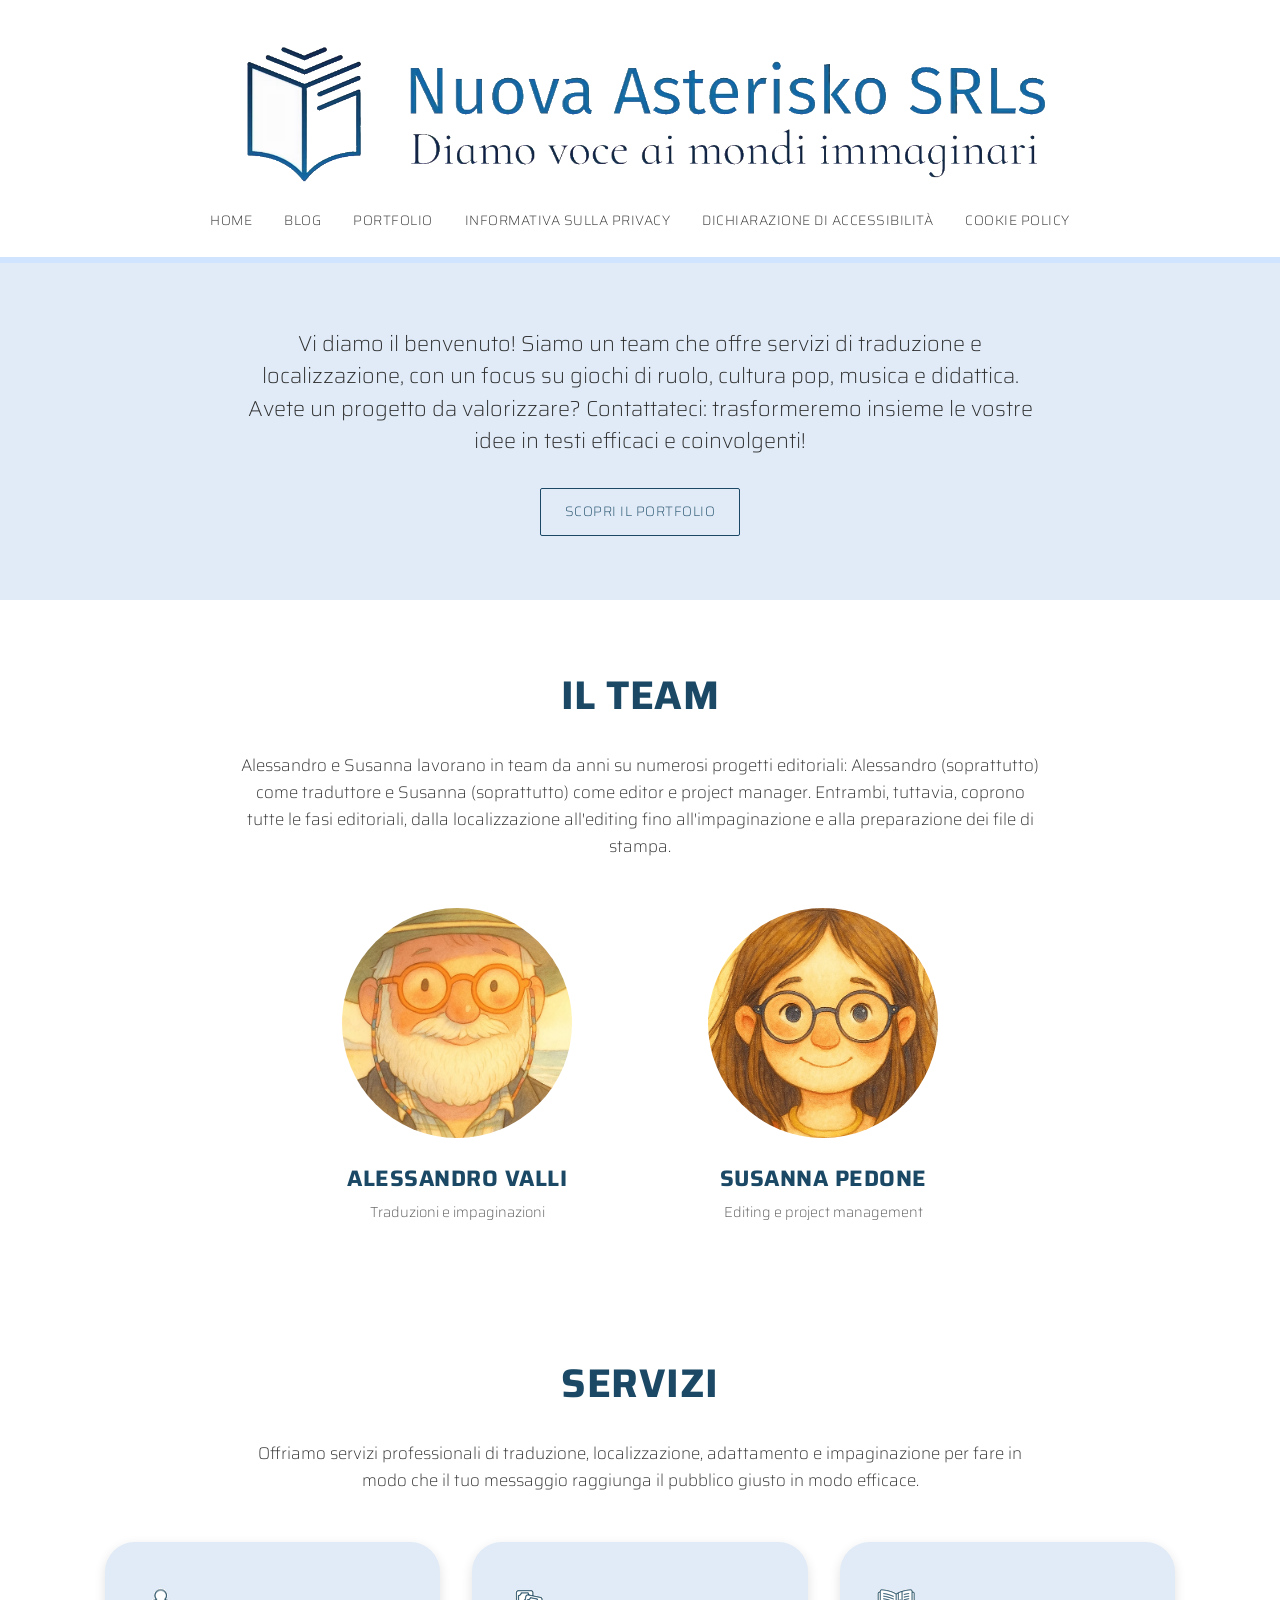
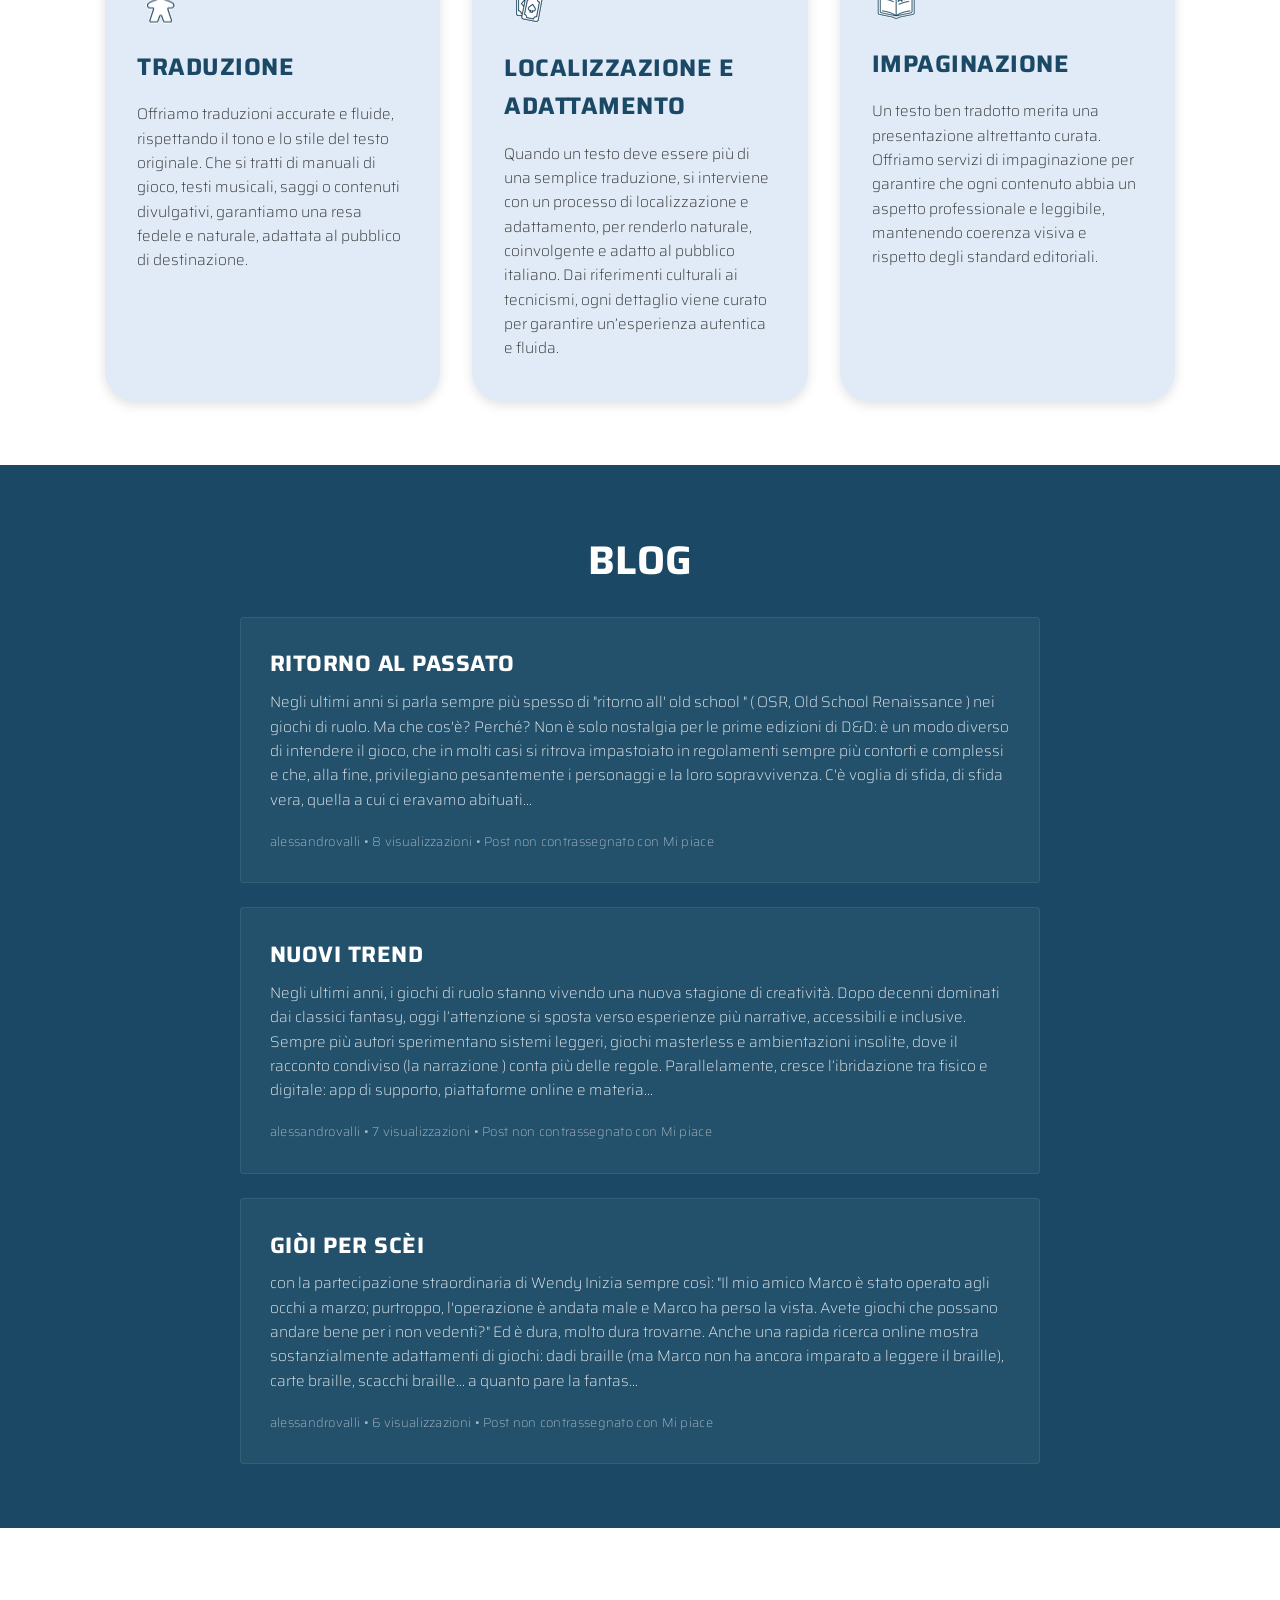
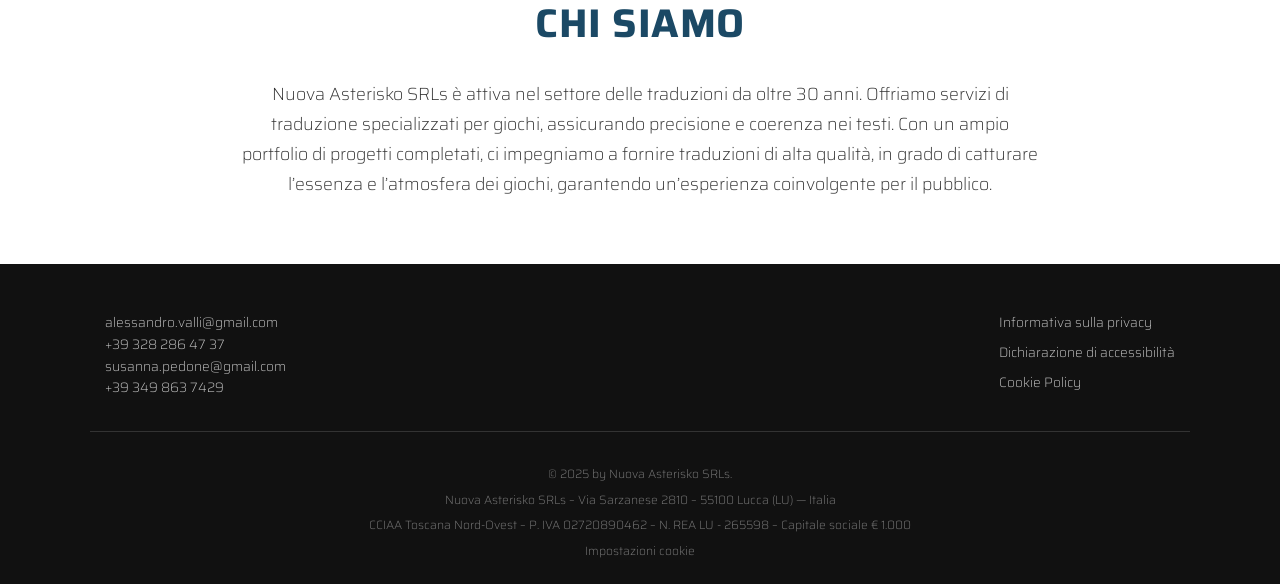
<file: index.html>
<!DOCTYPE html>
<html lang="it">
<head>
    <meta charset="UTF-8">
    <meta name="viewport" content="width=device-width, initial-scale=1.0">
    <title>Nuova Asterisko SRLs - Diamo voce ai mondi immaginari</title>
    <link rel="stylesheet" href="style.css">
    <!-- Google Fonts per tipografia coerente -->
    <!-- Importazione Saira da Google Fonts (pesi 200 e 700) -->
    <link rel="preconnect" href="https://fonts.googleapis.com">
    <link rel="preconnect" href="https://fonts.gstatic.com" crossorigin>
    <link href="https://fonts.googleapis.com/css2?family=Saira:wght@200;700&display=swap" rel="stylesheet">
    <!-- FAVICON -->
    <link rel="icon" type="image/x-icon" href="favicon.ico">
</head>
<body>

    <a class="skip-link" href="#main-content">Passa al contenuto principale</a>

    <!-- HEADER / NAVIGAZIONE -->
    <header class="site-header">
        <div class="container">
            <div class="logo-container">
                <a href="#home">
                    <img src="pictures/logo ale_edited.avif" alt="Nuova Asterisko SRLs - Diamo voce ai mondi immaginari" class="logo-img">
                </a>
            </div>
            <nav class="site-nav" aria-label="Menu principale">
                <ul>
                    <li><a href="#home">Home</a></li>
                    <li><a href="#blog">Blog</a></li>
                    <li><a href="portfolio.html">Portfolio</a></li>
                    <li><a href="#privacy">Informativa sulla privacy</a></li>
                    <li><a href="#accessibilita">Dichiarazione di accessibilità</a></li>
                    <li><a href="#cookie">Cookie Policy</a></li>
                </ul>
            </nav>
        </div>
    </header>

    <!-- CONTENUTO PRINCIPALE -->
    <main id="main-content">

        <!-- SEZIONE INTRODUTTIVA -->
        <section class="intro-section" id="home">
            <div class="container">
                <p class="intro-lead">Vi diamo il benvenuto! Siamo un team che offre servizi di traduzione e localizzazione, con un focus su giochi di ruolo, cultura pop, musica e didattica. Avete un progetto da valorizzare? Contattateci: trasformeremo insieme le vostre idee in testi efficaci e coinvolgenti!</p>
                <a href="portfolio.html" class="btn">Scopri il portfolio</a>
            </div>
        </section>

        <!-- SEZIONE TEAM -->
        <section class="team-section">
            <div class="container">
                <h2>Il team</h2>
                <p class="team-desc">Alessandro e Susanna lavorano in team da anni su numerosi progetti editoriali: Alessandro (soprattutto) come traduttore e Susanna (soprattutto) come editor e project manager. Entrambi, tuttavia, coprono tutte le fasi editoriali, dalla localizzazione all'editing fino all'impaginazione e alla preparazione dei file di stampa.</p>
                
                <div class="team-grid">
                    <article class="team-member">
                        <img src="pictures/Alessandro 2_edited.avif" alt="Alessandro Valli">
                        <h3>Alessandro Valli</h3>
                        <p>Traduzioni e impaginazioni</p>
                    </article>
                    <article class="team-member">
                        <img src="pictures/Susanna 2.avif" alt="Susanna Pedone">
                        <h3>Susanna Pedone</h3>
                        <p>Editing e project management</p>
                    </article>
                </div>                
            </div>
        </section>

        <!-- SEZIONE SERVIZI -->
        <section class="services-section">
            <div class="container">
                <h2>Servizi</h2>
                <p class="services-intro">Offriamo servizi professionali di traduzione, localizzazione, adattamento e impaginazione per fare in modo che il tuo messaggio raggiunga il pubblico giusto in modo efficace.</p>
                
                <div class="services-grid">
                    <div class="service-card">
                        <img src="pictures/meeple.png" alt="Icona Traduzione" class="service-icon">
                        <h3>Traduzione</h3>
                        <p>Offriamo traduzioni accurate e fluide, rispettando il tono e lo stile del testo originale. Che si tratti di manuali di gioco, testi musicali, saggi o contenuti divulgativi, garantiamo una resa fedele e naturale, adattata al pubblico di destinazione.</p>
                    </div>
                    <div class="service-card">
                        <img src="pictures/cards.png" alt="Icona Localizzazione" class="service-icon">
                        <h3>Localizzazione e adattamento</h3>
                        <p>Quando un testo deve essere più di una semplice traduzione, si interviene con un processo di localizzazione e adattamento, per renderlo naturale, coinvolgente e adatto al pubblico italiano. Dai riferimenti culturali ai tecnicismi, ogni dettaglio viene curato per garantire un’esperienza autentica e fluida.</p>
                    </div>
                    <div class="service-card">
                        <img src="pictures/book.png" alt="Icona Impaginazione" class="service-icon">
                        <h3>Impaginazione</h3>
                        <p>Un testo ben tradotto merita una presentazione altrettanto curata. Offriamo servizi di impaginazione per garantire che ogni contenuto abbia un aspetto professionale e leggibile, mantenendo coerenza visiva e rispetto degli standard editoriali.</p>
                    </div>
                </div>
            </div>
        </section>
        <!-- SEZIONE BLOG -->
        <section id="blog" class="blog-section">
            <div class="container">
                <h2>Blog</h2>
                
                <div class="blog-list">
                    <article class="blog-item">
                        <div class="blog-content">
                            <h3>Ritorno al passato</h3>
                            <p>Negli ultimi anni si parla sempre più spesso di "ritorno all' old school " ( OSR, Old School Renaissance ) nei giochi di ruolo. Ma che cos'è? Perché? Non è solo nostalgia per le prime edizioni di D&D: è un modo diverso di intendere il gioco, che in molti casi si ritrova impastoiato in regolamenti sempre più contorti e complessi e che, alla fine, privilegiano pesantemente i personaggi e la loro sopravvivenza. C'è voglia di sfida, di sfida vera, quella a cui ci eravamo abituati...</p>
                            <span class="blog-meta">alessandrovalli • 8 visualizzazioni • Post non contrassegnato con Mi piace</span>
                        </div>
                    </article>

                    <article class="blog-item">
                        <div class="blog-content">
                            <h3>Nuovi trend</h3>
                            <p>Negli ultimi anni, i giochi di ruolo stanno vivendo una nuova stagione di creatività. Dopo decenni dominati dai classici fantasy, oggi l’attenzione si sposta verso esperienze più narrative, accessibili e inclusive. Sempre più autori sperimentano sistemi leggeri, giochi masterless e ambientazioni insolite, dove il racconto condiviso (la narrazione ) conta più delle regole. Parallelamente, cresce l’ibridazione tra fisico e digitale: app di supporto, piattaforme online e materia...</p>
                            <span class="blog-meta">alessandrovalli • 7 visualizzazioni • Post non contrassegnato con Mi piace</span>
                        </div>
                    </article>

                    <article class="blog-item">
                        <div class="blog-content">
                            <h3>Giòi per scèi</h3>
                            <p>con la partecipazione straordinaria di Wendy Inizia sempre così: "Il mio amico Marco è stato operato agli occhi a marzo; purtroppo, l'operazione è andata male e Marco ha perso la vista. Avete giochi che possano andare bene per i non vedenti?" Ed è dura, molto dura trovarne. Anche una rapida ricerca online mostra sostanzialmente adattamenti di giochi: dadi braille (ma Marco non ha ancora imparato a leggere il braille), carte braille, scacchi braille... a quanto pare la fantas...</p>
                            <span class="blog-meta">alessandrovalli • 6 visualizzazioni • Post non contrassegnato con Mi piace</span>
                        </div>
                    </article>
                </div>
            </div>
        </section>

        <!-- SEZIONE CHI SIAMO / ABOUT -->
        <section class="about-section" id="portfolio">
            <div class="container">
                <h2>Chi Siamo</h2>
                <p>Nuova Asterisko SRLs è attiva nel settore delle traduzioni da oltre 30 anni. Offriamo servizi di traduzione specializzati per giochi, assicurando precisione e coerenza nei testi. Con un ampio portfolio di progetti completati, ci impegniamo a fornire traduzioni di alta qualità, in grado di catturare l’essenza e l’atmosfera dei giochi, garantendo un’esperienza coinvolgente per il pubblico.</p>
            </div>
        </section>

    </main>

    <!-- FOOTER -->
    <footer class="site-footer">
        <div class="container footer-grid">
            <div class="footer-contacts">
                <p><a href="mailto:alessandro.valli@gmail.com">alessandro.valli@gmail.com</a></p>
                <p><a href="tel:+393282864737">+39 328 286 47 37</a></p>
                <p><a href="mailto:susanna.pedone@gmail.com">susanna.pedone@gmail.com</a></p>
                <p><a href="tel:+393498637429">+39 349 863 7429</a></p>
            </div>
            <div class="footer-links" id="privacy">
                <ul>
                    <li><a href="#privacy">Informativa sulla privacy</a></li>
                    <li><a href="#accessibilita">Dichiarazione di accessibilità</a></li>
                    <li><a href="#cookie">Cookie Policy</a></li>
                </ul>
            </div>
        </div>
        <div class="footer-bottom">
            <p>© 2025 by Nuova Asterisko SRLs.</p>
            <p>Nuova Asterisko SRLs – Via Sarzanese 2810 – 55100 Lucca (LU) — Italia</p>
            <p>CCIAA Toscana Nord-Ovest – P. IVA 02720890462 – N. REA LU - 265598 – Capitale sociale € 1.000</p>
            <p><a href="#cookie-settings">Impostazioni cookie</a></p>
        </div>
    </footer>

</body>
</html>
</file>
<file: style.css>
/* Reset di base e variabili tipografiche */
*, *::before, *::after {
    box-sizing: border-box;
    margin: 0;
    padding: 0;
}

/* Importazione Saira via CSS */
@import url('https://fonts.googleapis.com/css2?family=Saira:wght@200;700&display=swap');

:root {
    --primary-color: #1b4965;
    --text-color: #2b2b2b;
    --bg-light: #e0ebf7; /* era #f8f9fa */
    --bg-blog: #1b4965;
    --blog-text: #ffffff;
    
    /* Font principale impostato su Saira */
    --font-sans: 'Saira', sans-serif;
}

body {
    font-family: var(--font-sans);
    font-weight: 200; /* Peso 200 per tutto il testo di base */
    color: var(--text-color);
    line-height: 1.6;
    background-color: #ffffff;

    -webkit-font-smoothing: antialiased;
    -moz-osx-font-smoothing: grayscale;
    text-rendering: optimizeLegibility;
}

/* Titoli in peso 700 e MAIUSCOLO */
h2, h3, .team-member h3, .service-card h3, .blog-item h3 {
    font-family: var(--font-sans);
    font-weight: 700;
    text-transform: uppercase; /* Converte il testo in MAIUSCOLO */
    letter-spacing: 0.5px;      /* Dà respiro alle lettere maiuscole */
}

/* Accessibilità */
.skip-link {
    position: absolute;
    top: -9999px;
    left: -9999px;
    background: var(--primary-color);
    color: white;
    padding: 8px;
    z-index: 100;
}
.skip-link:focus {
    top: 0;
    left: 0;
    position: fixed;
}

.container {
    width: 90%;
    max-width: 1100px;
    margin: 0 auto;
    padding: 0 15px;
}

/* Header fisso (sticky) durante lo scroll */
.site-header {
    text-align: center;
    padding: 2.5rem 1rem 1.5rem 1rem;
    background-color: #ffffff;
    border-bottom: 6px solid #d0e4ff; /* Fascia azzurra */
    
    position: sticky;
    top: 0;
    z-index: 1000;
}

.logo-container {
    margin-bottom: 1.5rem;
    display: flex;
    justify-content: center;
    align-items: center;
    width: 100%;
}

.logo-container a {
    display: block;
    width: 80%;
    max-width: 990px;
    margin: 0 auto;
}

.logo-img {
    width: 100%;
    height: auto;
    display: block;
}

.site-nav ul {
    list-style: none;
    display: flex;
    justify-content: center;
    flex-wrap: wrap;
    gap: 2rem;
}

.site-nav a {
    text-decoration: none;
    color: var(--text-color);
    font-family: var(--font-sans);
    font-weight: 200;
    font-size: 0.85rem;
    text-transform: uppercase;
    letter-spacing: 0.5px;
    transition: color 0.2s;
}

.site-nav a:hover {
    color: var(--primary-color);
}

/* Sezioni Generali */
section {
    padding: 4rem 0;
}

h2 {
    font-family: var(--font-sans);
    font-weight: 700; /* Saira Bold */
    font-size: 2.5rem;
    text-align: center;
    margin-bottom: 1.5rem;
    color: var(--primary-color);
}

/* Intro */
.intro-section {
    text-align: center;
    background-color: var(--bg-light);
}

.intro-lead {
    font-family: var(--font-sans);
    font-weight: 200;
    font-size: 1.35rem;
    max-width: 800px;
    margin: 0 auto 2rem auto;
    line-height: 1.5;
}

.btn {
    display: inline-block;
    padding: 0.75rem 1.5rem;
    border: 1px solid var(--primary-color);
    color: var(--primary-color);
    text-decoration: none;
    border-radius: 2px;
    font-family: var(--font-sans);
    font-weight: 200;
    font-size: 0.85rem;
    text-transform: uppercase;
    letter-spacing: 0.5px;
    transition: background 0.2s, color 0.2s;
}

.btn:hover {
    background-color: var(--primary-color);
    color: white;
}

/* Team */
.team-desc {
    text-align: center;
    max-width: 800px;
    margin: 0 auto 3rem auto;
    font-family: var(--font-sans);
    font-weight: 200;
    font-size: 1.05rem;
}

.team-grid {
    display: grid;
    grid-template-columns: repeat(auto-fit, minmax(250px, 1fr));
    gap: 2rem;
    max-width: 700px;
    margin: 0 auto;
}

.team-member {
    text-align: center;
}

.team-member img {
    width: 230px;
    height: 230px;
    border-radius: 50%;
    object-fit: cover;
    margin-bottom: 1rem;
}

.team-member h3 {
    font-family: var(--font-sans);
    font-weight: 700; /* Saira Bold */
    font-size: 1.4rem;
    margin-bottom: 0.25rem;
    color: var(--primary-color);
}

.team-member p {
    font-family: var(--font-sans);
    font-weight: 200;
    font-size: 0.9rem;
    color: #555;
}

/* Servizi */
.services-intro {
    text-align: center;
    max-width: 800px;
    margin: 0 auto 3rem auto;
    font-family: var(--font-sans);
    font-weight: 200;
    font-size: 1.05rem;
}

.services-grid {
    display: grid;
    grid-template-columns: repeat(auto-fit, minmax(300px, 1fr));
    gap: 2rem;
}

.service-card {
    background: var(--bg-light);
    padding: 2.5rem 2rem;
    border-radius: 30px; /* Arrotondamento schede */
    box-shadow: 0 4px 12px rgba(0, 0, 0, 0.12); /* Leggera ombreggiatura */
    display: flex;
    flex-direction: column;
    align-items: flex-start;
}

/* Stile per le icone dentro le schede */
.service-icon {
    width: 48px;
    height: auto;
    margin-bottom: 1.2rem;
    display: block;
}

.service-card h3 {
    font-family: var(--font-sans);
    font-weight: 700;
    font-size: 1.5rem;
    margin-bottom: 1rem;
    color: var(--primary-color);
}

.service-card p {
    font-family: var(--font-sans);
    font-weight: 200;
    font-size: 0.95rem;
}

.services-grid {
    display: grid;
    grid-template-columns: repeat(auto-fit, minmax(300px, 1fr));
    gap: 2rem;
}

/* Blog */
.blog-section {
    background-color: var(--bg-blog);
    color: var(--blog-text);
}

.blog-section h2 {
    color: var(--blog-text);
}

.blog-list {
    display: flex;
    flex-direction: column;
    gap: 1.5rem;
    max-width: 800px;
    margin: 0 auto;
}

.blog-item {
    background: rgba(255, 255, 255, 0.04);
    padding: 1.8rem;
    border-radius: 4px;
    border: 1px solid rgba(255, 255, 255, 0.08);
}

.blog-item h3 {
    font-family: var(--font-sans);
    font-weight: 700; /* Saira Bold */
    font-size: 1.4rem;
    margin-bottom: 0.5rem;
}

.blog-item p {
    font-family: var(--font-sans);
    font-weight: 200;
    font-size: 0.95rem;
    margin-bottom: 1rem;
    opacity: 0.9;
}

.blog-meta {
    font-family: var(--font-sans);
    font-weight: 200;
    font-size: 0.8rem;
    opacity: 0.6;
    letter-spacing: 0.3px;
}

/* Chi Siamo */
.about-section {
    text-align: center;
}

.about-section p {
    max-width: 800px;
    margin: 0 auto;
    font-family: var(--font-sans);
    font-weight: 200;
    font-size: 1.1rem;
    line-height: 1.7;
}

/* Footer */
.site-footer {
    background-color: #111;
    color: #ccc;
    padding: 3rem 0 1.5rem 0;
    font-family: var(--font-sans);
    font-weight: 200;
    font-size: 0.85rem;
}

.footer-grid {
    display: flex;
    justify-content: space-between;
    flex-wrap: wrap;
    gap: 2rem;
    margin-bottom: 2rem;
    border-bottom: 1px solid #333;
    padding-bottom: 2rem;
}

.site-footer a {
    color: #ccc;
    text-decoration: none;
    transition: color 0.2s;
}

.site-footer a:hover {
    color: #fff;
    text-decoration: underline;
}

.footer-links ul {
    list-style: none;
    display: flex;
    flex-direction: column;
    gap: 0.5rem;
}

.footer-bottom {
    text-align: center;
    font-size: 0.75rem;
    opacity: 0.6;
    display: flex;
    flex-direction: column;
    gap: 0.4rem;
}

/* Sezione Portfolio */
.portfolio-intro {
    text-align: center;
    max-width: 750px;
    margin: 0 auto 3rem auto;
    font-family: var(--font-sans);
    font-weight: 200;
    font-size: 1.05rem;
}

.portfolio-grid {
    display: grid;
    grid-template-columns: repeat(3, 1fr); /* 3 colonne uguali come nella schermata */
    gap: 2.5rem 2rem;
    max-width: 1000px;
    margin: 0 auto;
}

.portfolio-item {
    background-color: #ffffff;
    display: flex;
    justify-content: center;
    align-items: center;
    transition: transform 0.2s ease, box-shadow 0.2s ease;
}

.portfolio-item img {
    width: 100%;
    height: auto;
    aspect-ratio: 3 / 4; /* Mantiene proporzione costante tra le copertine */
    object-fit: cover;
    border-radius: 30px;
    box-shadow: 0 4px 15px rgba(0, 0, 0, 0.08); /* Ombra leggera elegante per le copertine */
}

/* Effetto hover opzionale al passaggio del mouse */
.portfolio-item:hover {
    transform: translateY(-5px);
}

/* Adattamento responsive per cellulari e tablet */
@media (max-width: 768px) {
    .portfolio-grid {
        grid-template-columns: repeat(2, 1fr); /* 2 colonne su tablet */
        gap: 1.5rem;
    }
}

@media (max-width: 480px) {
    .portfolio-grid {
        grid-template-columns: 1fr; /* 1 colonna singola su smartphone */
    }
}
</file>
